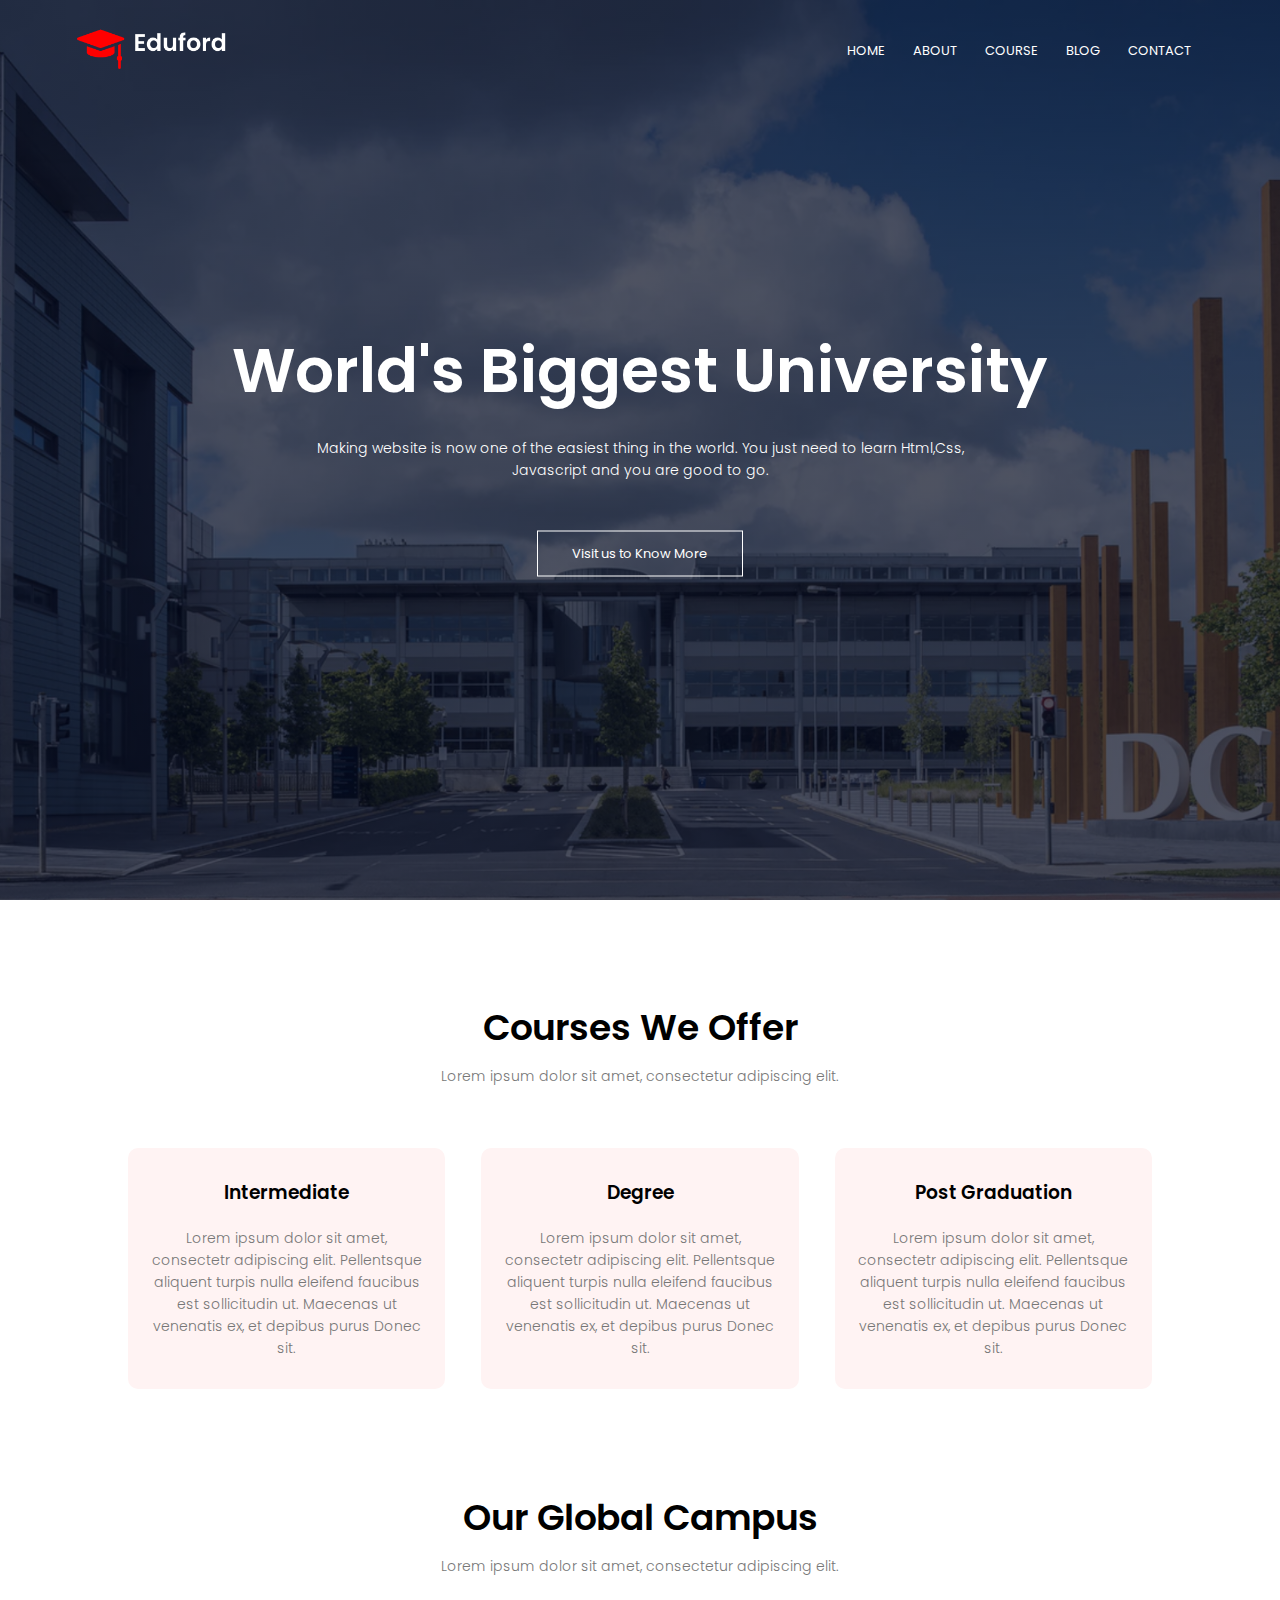
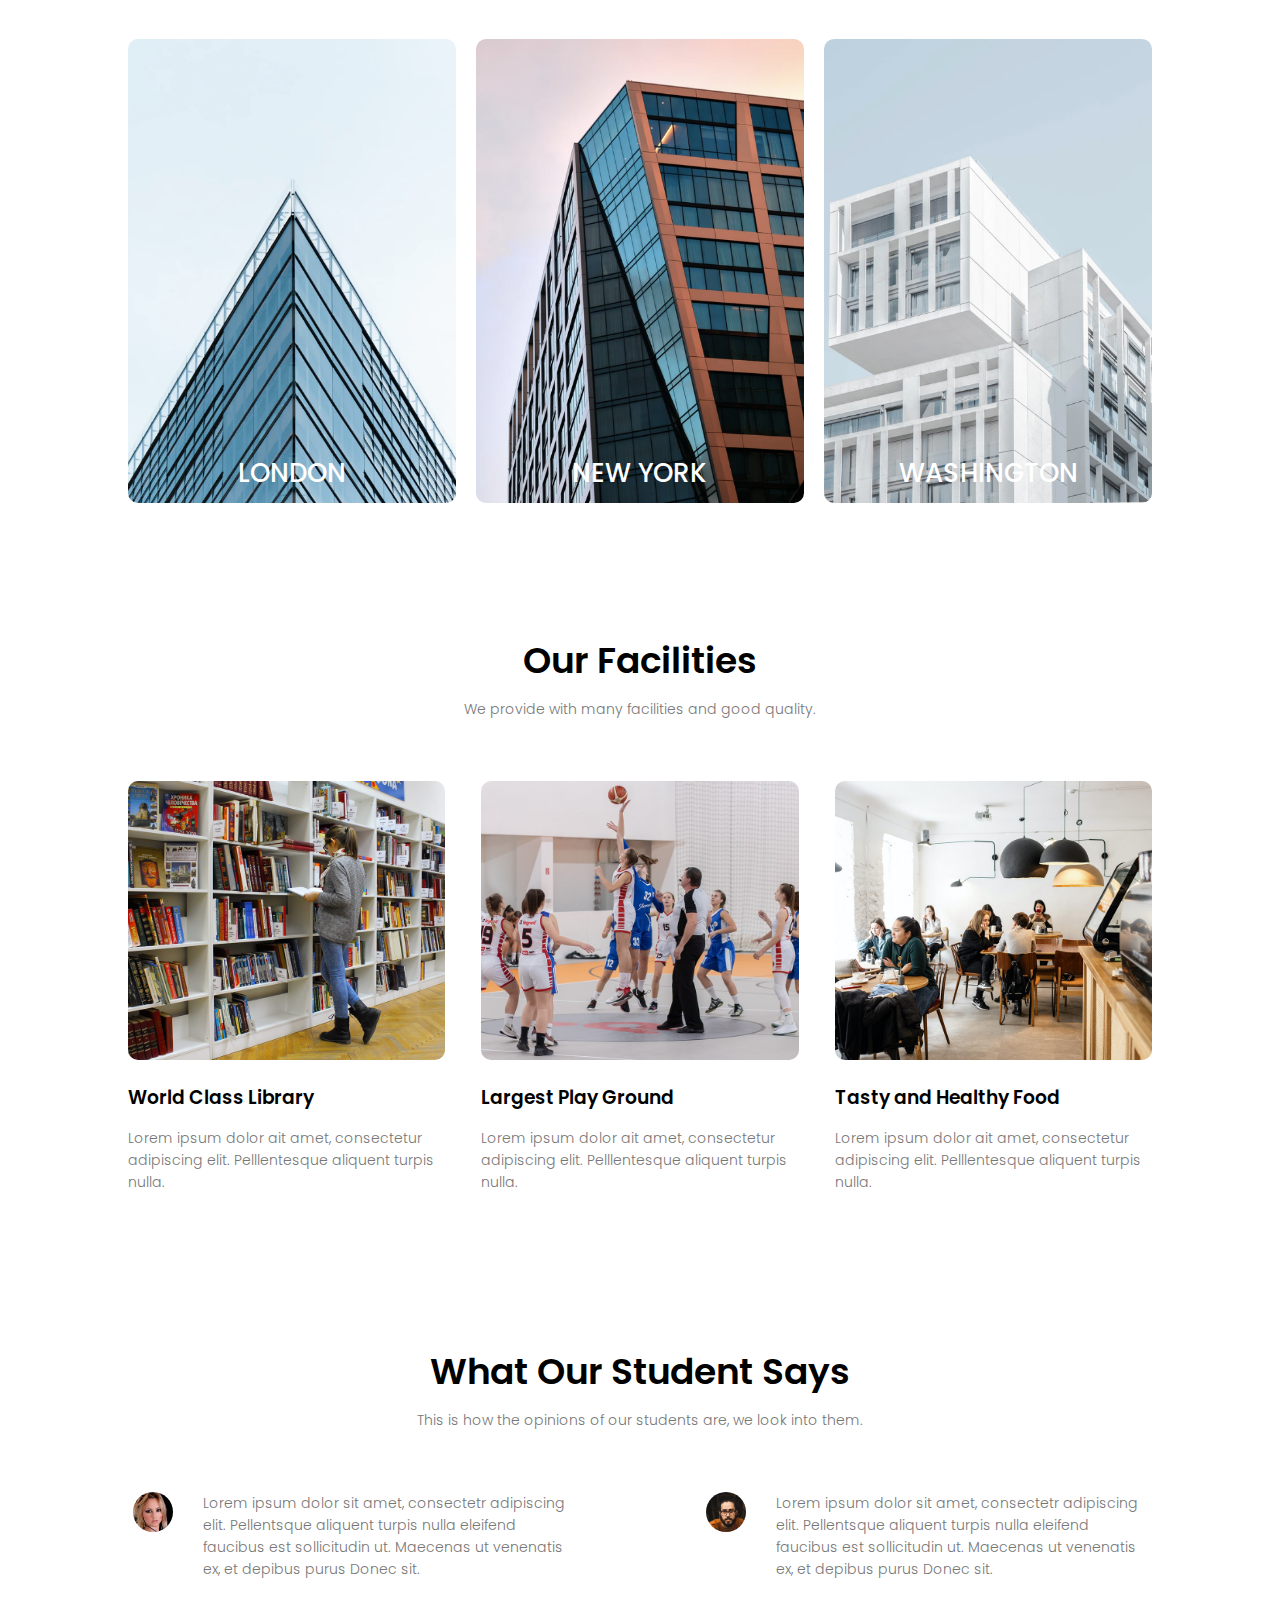
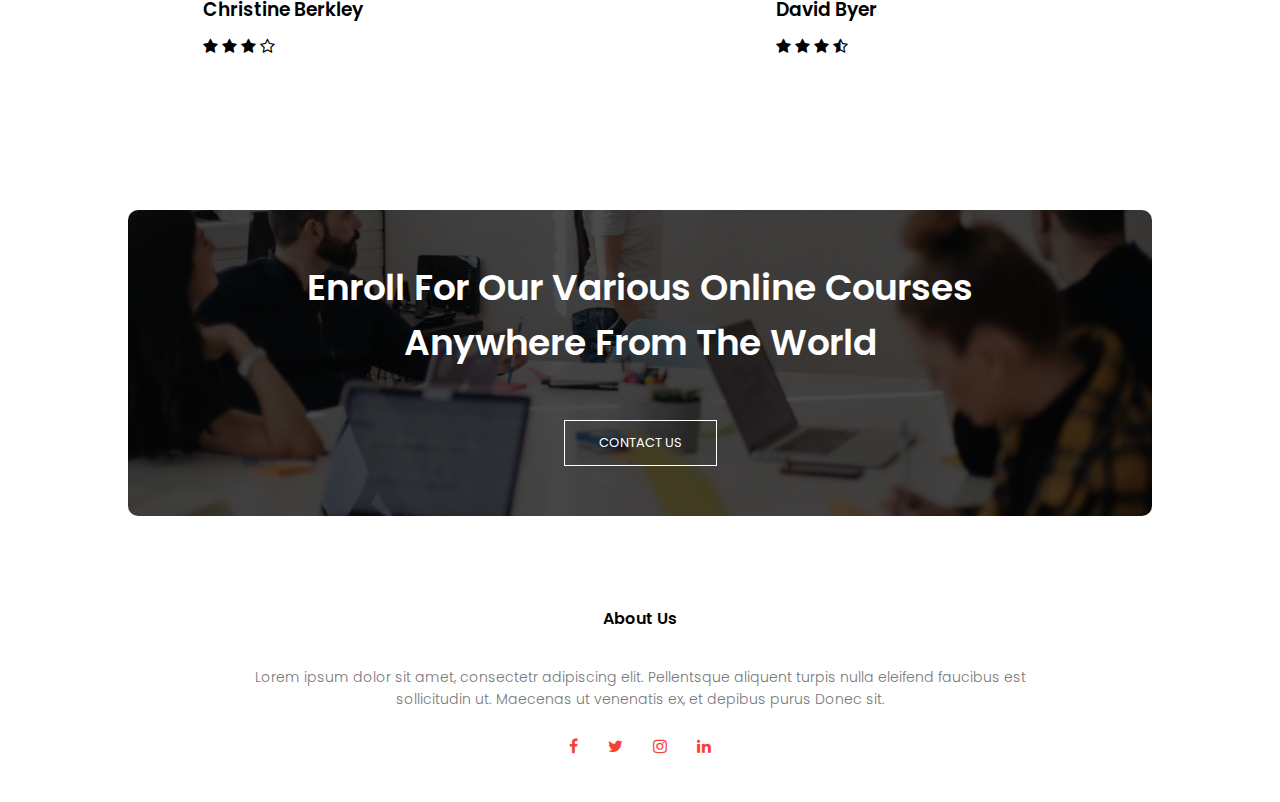
<file: index.html>
<!DOCTYPE html>
<html>
    <head>
        <meta name="viewport" content="with=device-width, initial-scale=1.0">
        <title>University Website Design</title>
        <link rel="stylesheet" href="style.css">
        <link rel="preconnect" href="https://fonts.gstatic.com" crossorigin>
        <link href="https://fonts.googleapis.com/css2?family=Poppins:wght@100;200;300;400;600;700&display=swap" rel="stylesheet">
        <link rel="stylesheet" href="https://stackpath.bootstrapcdn.com/font-awesome/4.7.0/css/font-awesome.min.css">
    </head>
    <body>
        <section class="header">
            <nav>
            <a href="index.html"><img src="images/logo.png"></a>
            <div class="nav-links" id="navLinks">
            <ul>
                <li><a href="index.html">HOME</a></li>
                <li><a href="about.html.html">ABOUT</a></li>
                <li><a href="course.html.html">COURSE</a></li>
                <li><a href="blog.html.html">BLOG</a></li>
                <li><a href="contact.html.html">CONTACT</a></li>
                </ul>
            </div>
        </nav>
<div class="text-box">
    <h1>World's Biggest University</h1>
    <p>Making website is now one of the easiest thing in the world. You just need to learn Html,Css,<br>Javascript and you are good to go.</p>
            <a href="" class="hero-btn">Visit us to Know More</a></div>  
        </section>
        <section class="course">
            <h1>Courses We Offer</h1>
            <p>Lorem ipsum dolor sit amet, consectetur adipiscing elit.</p>
            <div class="row">
            <div class="course-col">
                <h3>Intermediate</h3>
                <p>Lorem ipsum dolor sit amet, consectetr adipiscing elit. Pellentsque aliquent turpis nulla eleifend faucibus est sollicitudin ut. Maecenas ut venenatis ex, et depibus purus Donec sit.</p>
                </div>
                <div class="course-col">
                <h3>Degree</h3>
                <p>Lorem ipsum dolor sit amet, consectetr adipiscing elit. Pellentsque aliquent turpis nulla eleifend faucibus est sollicitudin ut. Maecenas ut venenatis ex, et depibus purus Donec sit.</p>
                </div>
                <div class="course-col">
                <h3>Post Graduation</h3>
                <p>Lorem ipsum dolor sit amet, consectetr adipiscing elit. Pellentsque aliquent turpis nulla eleifend faucibus est sollicitudin ut. Maecenas ut venenatis ex, et depibus purus Donec sit.</p>
                </div>
            </div>
        </section>
<!-----------campus-------->
<section class="campus">
        <h1>Our Global Campus</h1>
        <p>Lorem ipsum dolor sit amet, consectetur adipiscing elit.</p>
    <div class="row">
    <div class="campus-col">
        <img src="images/london.png">
        <div class="layer">
        <h3>LONDON</h3>
        </div>
    </div>
        <div class="campus-col">
        <img src="images/newyork.png">
        <div class="layer">
        <h3>NEW YORK</h3>
        </div>
    </div>
        <div class="campus-col">
        <img src="images/washington.png">
        <div class="layer">
        <h3>WASHINGTON</h3>
        </div>
    </div>
    </div>
</section>
<!---------facilities------->
<section class="facilities">
<h1>Our Facilities</h1>
<p>We provide with many facilities and good quality.</p>
    <div class="row">
    <div class="facilities-col">
<img src="images/library.png">
        <h3>World Class Library</h3>
        <p>Lorem ipsum dolor ait amet, consectetur adipiscing elit.
      Pelllentesque aliquent turpis nulla.</p>
        </div>
        <div class="facilities-col">
<img src="images/basketball.png">
        <h3>Largest Play Ground</h3>
        <p>Lorem ipsum dolor ait amet, consectetur adipiscing elit.
      Pelllentesque aliquent turpis nulla.</p>
        </div>
        <div class="facilities-col">
<img src="images/cafeteria.png">
        <h3>Tasty and Healthy Food</h3>
        <p>Lorem ipsum dolor ait amet, consectetur adipiscing elit.
      Pelllentesque aliquent turpis nulla.</p>
        </div>
    </div>
</section>
<!--testimonials-->
<section class="testimonials">
        <h1>What Our Student Says</h1>
        <p>This is how the opinions of our students are, we look into them.</p>
    <div class="row">
    <div class="testimonials-col">
        <img src="images/user1.jpg">
        <div>
        <p>Lorem ipsum dolor sit amet, consectetr adipiscing elit. Pellentsque aliquent turpis nulla eleifend faucibus est sollicitudin ut. Maecenas ut venenatis ex, et depibus purus Donec sit.</p>
        <h3>Christine Berkley</h3>
            <i class="fa fa-star"></i>
            <i class="fa fa-star"></i>
            <i class="fa fa-star"></i>
            <i class="fa fa-star-o"></i>
        </div>
        </div>
        <div class="testimonials-col">
        <img src="images/user2.jpg">
        <div>
        <p>Lorem ipsum dolor sit amet, consectetr adipiscing elit. Pellentsque aliquent turpis nulla eleifend faucibus est sollicitudin ut. Maecenas ut venenatis ex, et depibus purus Donec sit.</p>
        <h3>David Byer</h3>
            <i class="fa fa-star"></i>
            <i class="fa fa-star"></i>
            <i class="fa fa-star"></i>
            <i class="fa fa-star-half-o"></i>
        </div>
        </div>
        
    </div>
</section>
<!--call to action-->
    <section class="cta">
        <br>
        <br>
        <h1>Enroll For Our Various Online Courses<br>Anywhere From The World</h1>
        <br>
        <br>
        <a href=""class="hero-btn">CONTACT US</a>
        <br>
        <br>
        <br>
        
        </section>
<section class="footer">
        <h4>About Us</h4>
        <p>Lorem ipsum dolor sit amet, consectetr adipiscing elit. Pellentsque aliquent turpis nulla eleifend faucibus est<br> sollicitudin ut. Maecenas ut venenatis ex, et depibus purus Donec sit.</p>
    <div class="icons">
    <i class="fa fa-facebook"></i>
    <i class="fa fa-twitter"></i>
    <i class="fa fa-instagram"></i>
    <i class="fa fa-linkedin"></i>
    </div>
</section>
        

<!------------Javscript for toggle menu---->
        <script>
        var navLinks=document.getElementById("navLinks");
        function showMenu(){
            navLinks.style.right="0";
        }
            function showMenu(){
            navLinks.style.right="-200px";
        }
        </script>

    </body>
</html>
</file>
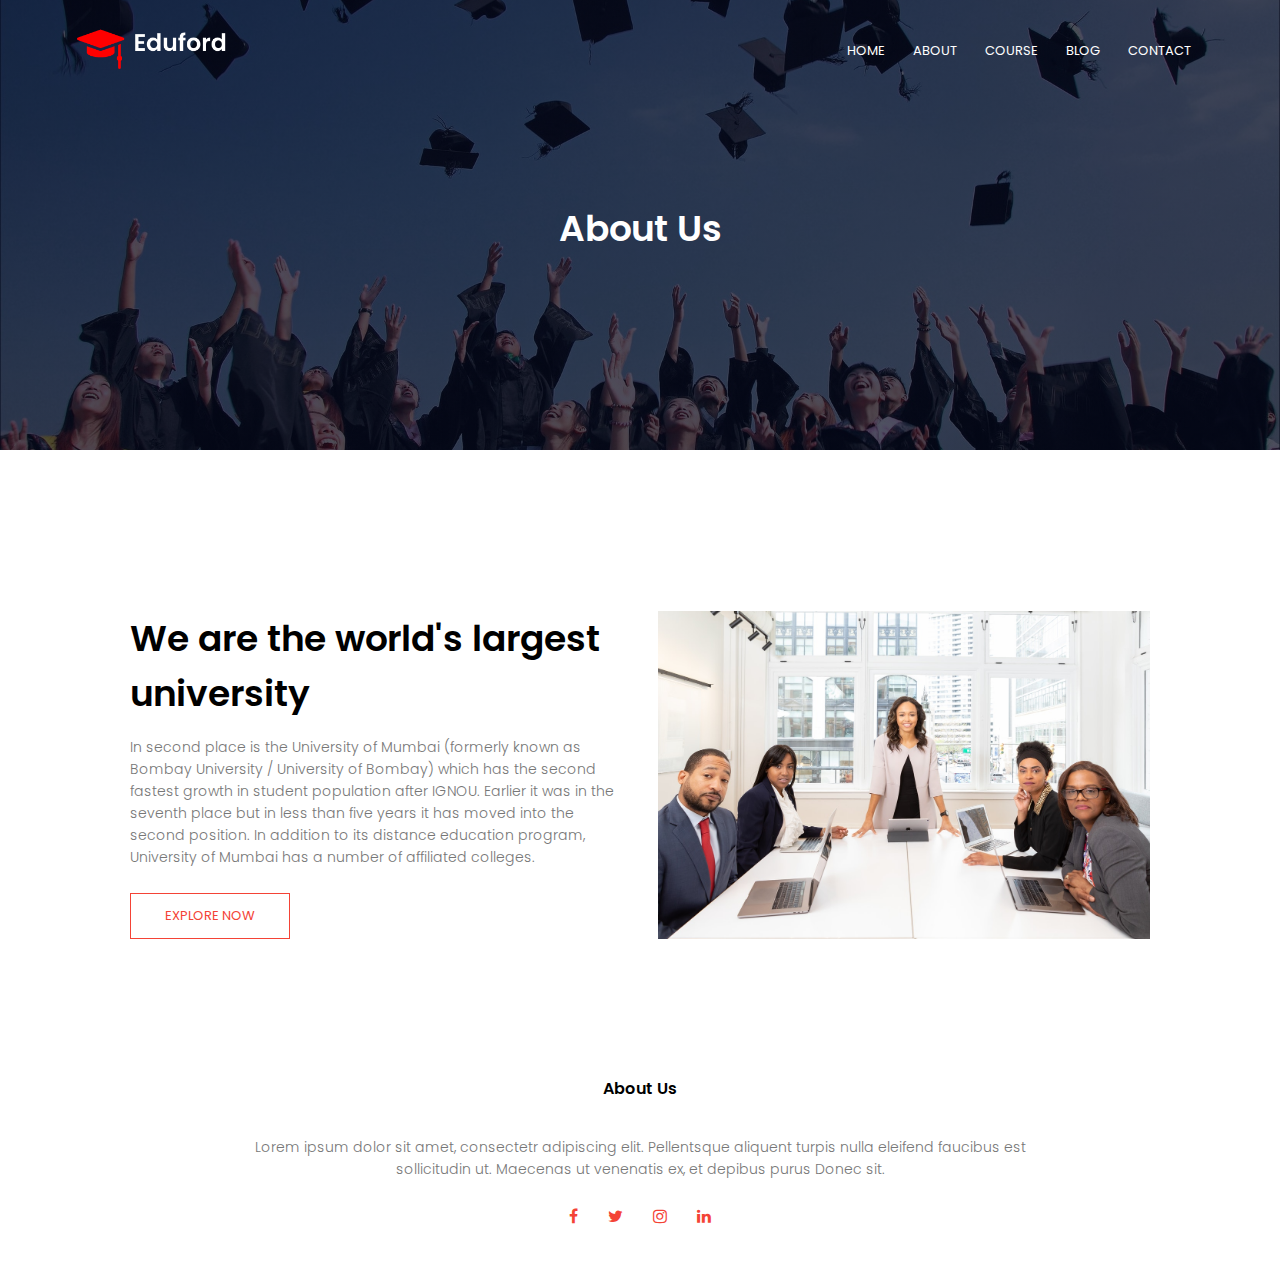
<file: about.html.html>
<!DOCTYPE html>
<html>
    <head>
        <meta name="viewport" content="with=device-width, initial-scale=1.0">
        <title>University Website Design</title>
        <link rel="stylesheet" href="style.css">
        <link rel="preconnect" href="https://fonts.gstatic.com" crossorigin>
        <link href="https://fonts.googleapis.com/css2?family=Poppins:wght@100;200;300;400;600;700&display=swap" rel="stylesheet">
        <link rel="stylesheet" href="https://stackpath.bootstrapcdn.com/font-awesome/4.7.0/css/font-awesome.min.css">
    </head>
    <body>
        <section class="sub-header">
            <nav>
            <a href="index.html"><img src="images/logo.png"></a>
            <div class="nav-links" id="navLinks">
            <ul>
                <li><a href="index.html">HOME</a></li>
                <li><a href="about.html.html">ABOUT</a></li>
                <li><a href="course.html.html">COURSE</a></li>
                <li><a href="blog.html.html">BLOG</a></li>
                <li><a href="contact.html.html">CONTACT</a></li>
                </ul>
            </div>
        </nav>
<h1>About Us</h1>
        </section>
        <section class="about-us">
        <div class="row">
            <div class="about-col">
            <h1>We are the world's largest university</h1>
            <p>In second place is the University of Mumbai (formerly known as Bombay University / University of Bombay) which has the second fastest growth in student population after IGNOU. Earlier it was in the seventh place but in less than five years it has moved into the second position. In addition to its distance education program, University of Mumbai has a number of affiliated colleges.</p>
            <a href="" class="hero-btn red-btn">EXPLORE NOW</a>
            </div>
            <div class="about-col">
            <img src="images/about.jpg"></div></div></section>
<!-----------campus-------->

<!---------facilities------->

<!--testimonials-->

<section class="footer">
        <h4>About Us</h4>
        <p>Lorem ipsum dolor sit amet, consectetr adipiscing elit. Pellentsque aliquent turpis nulla eleifend faucibus est<br> sollicitudin ut. Maecenas ut venenatis ex, et depibus purus Donec sit.</p>
    <div class="icons">
    <i class="fa fa-facebook"></i>
    <i class="fa fa-twitter"></i>
    <i class="fa fa-instagram"></i>
    <i class="fa fa-linkedin"></i>
    </div>
</section>
        

<!------------Javscript for toggle menu---->
        <script>
        var navLinks=document.getElementById("navLinks");
        function showMenu(){
            navLinks.style.right="0";
        }
            function showMenu(){
            navLinks.style.right="-200px";
        }
        </script>

    </body>
</html>
</file>
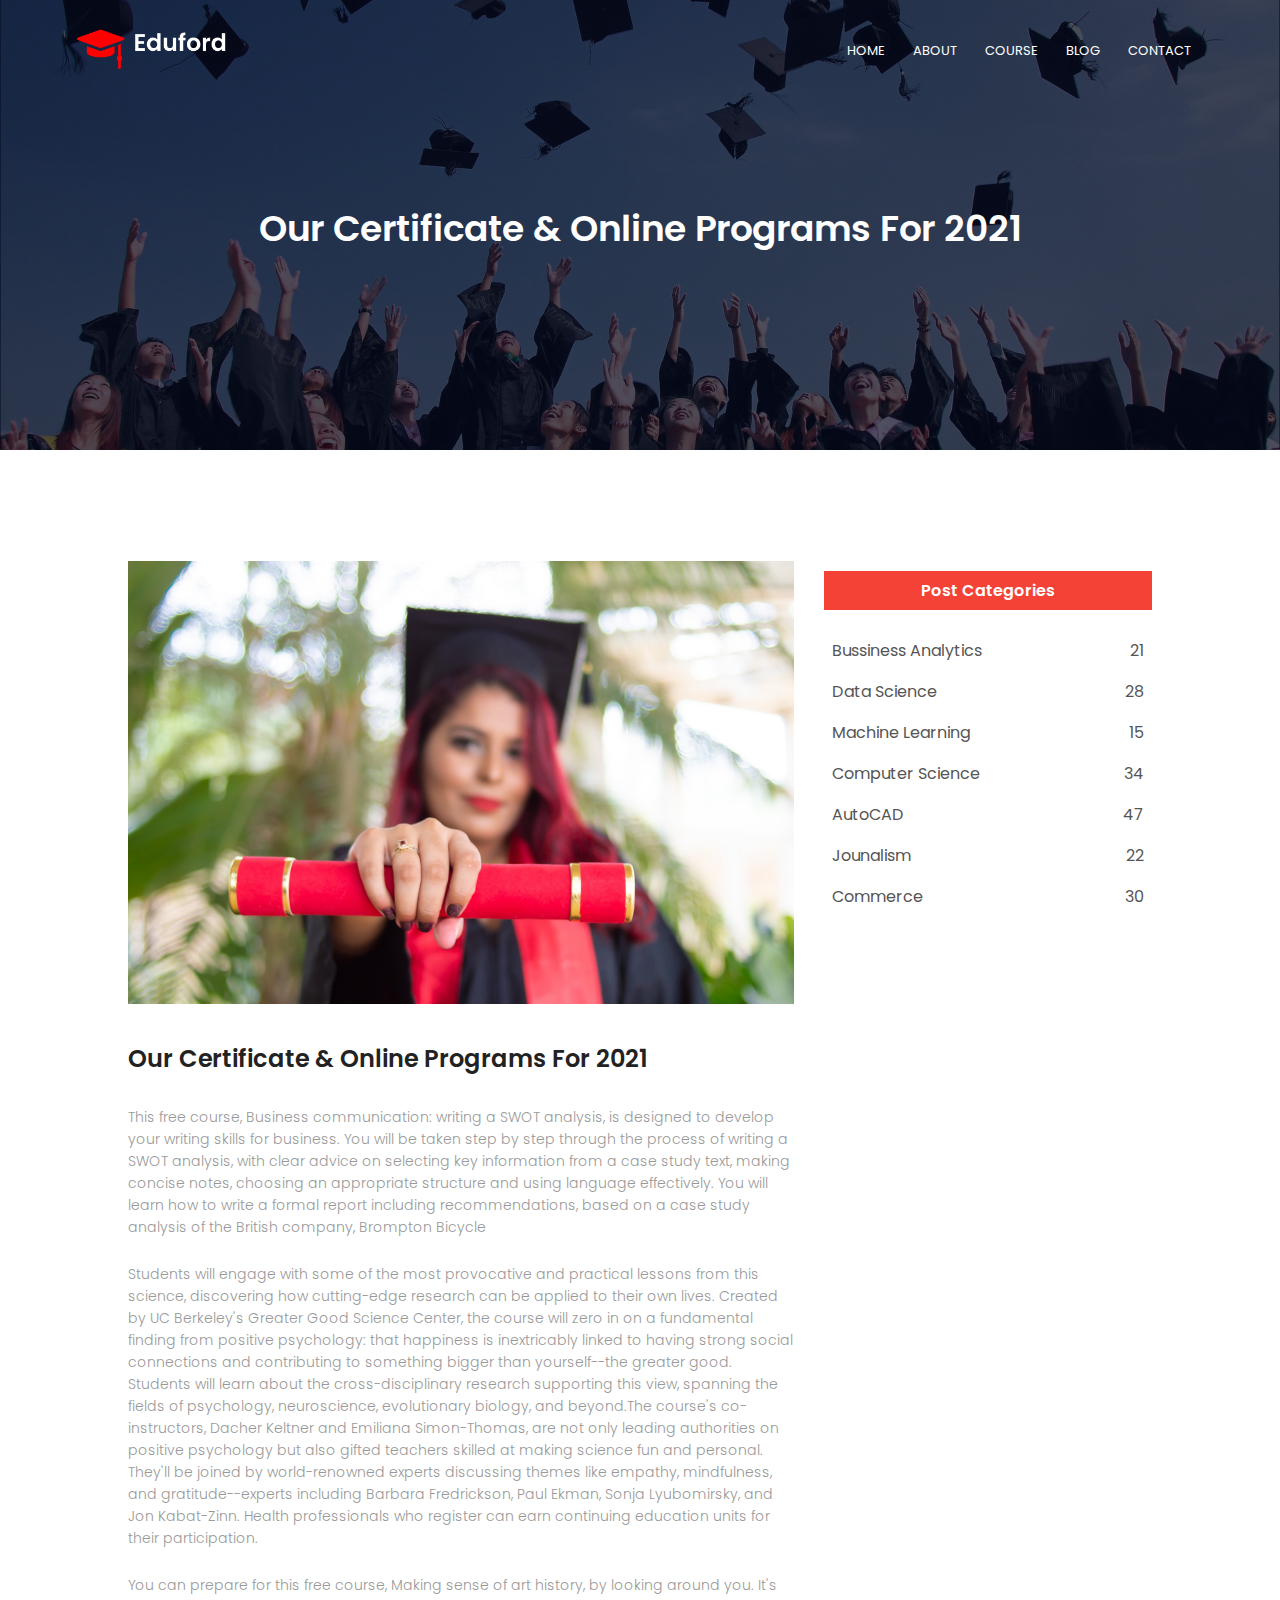
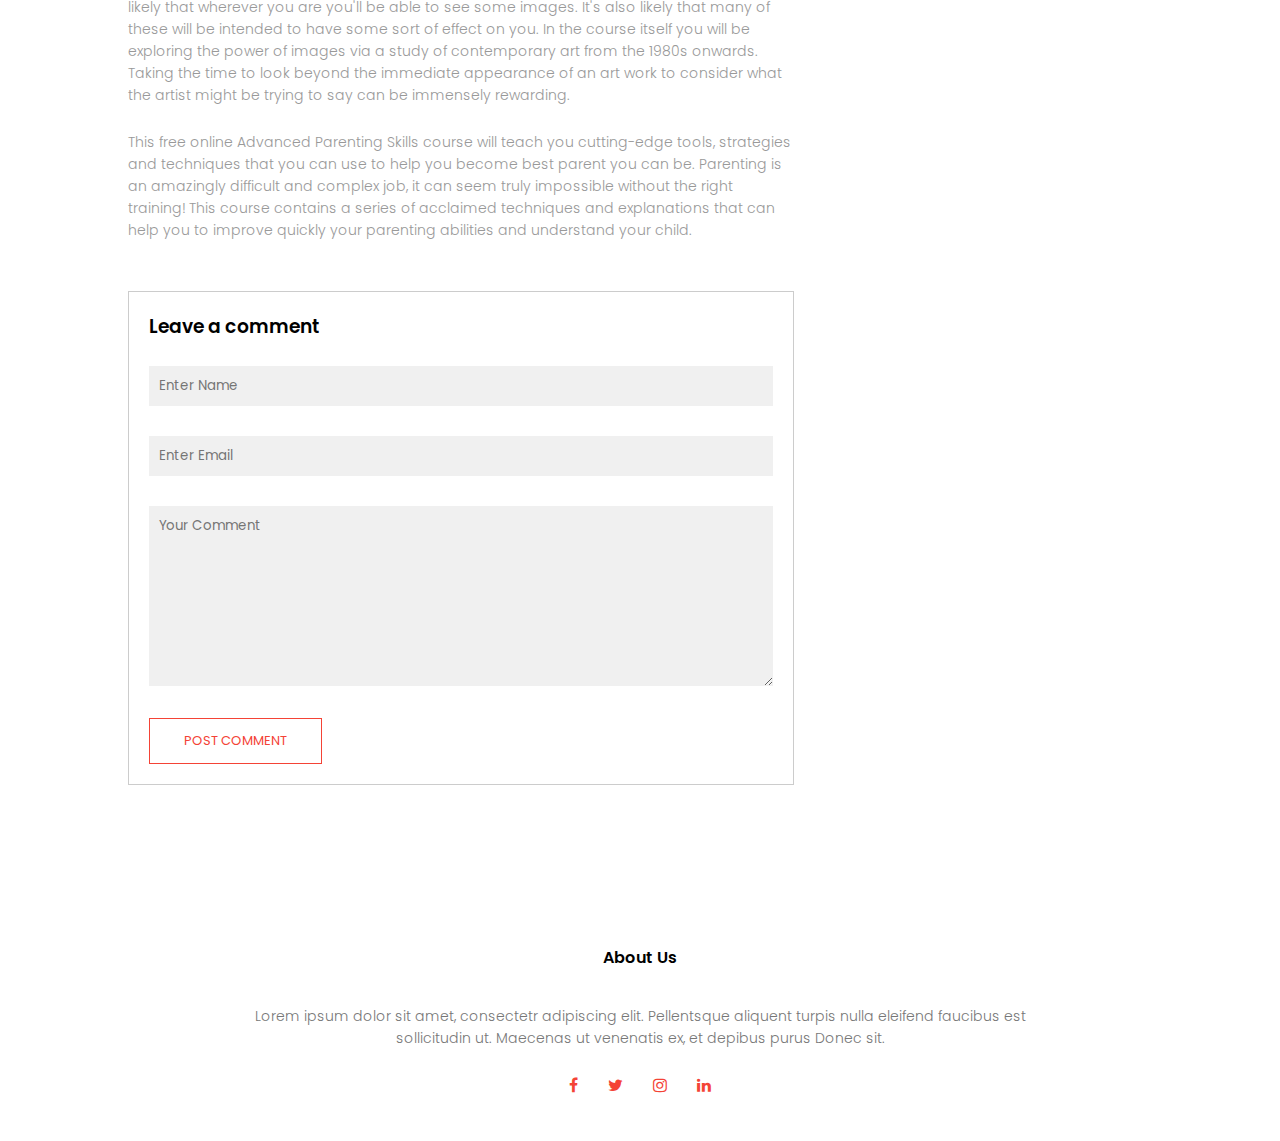
<file: blog.html.html>
<!DOCTYPE html>
<html>
    <head>
        <meta name="viewport" content="with=device-width, initial-scale=1.0">
        <title>University Website Design</title>
        <link rel="stylesheet" href="style.css">
        <link rel="preconnect" href="https://fonts.gstatic.com" crossorigin>
        <link href="https://fonts.googleapis.com/css2?family=Poppins:wght@100;200;300;400;600;700&display=swap" rel="stylesheet">
        <link rel="stylesheet" href="https://stackpath.bootstrapcdn.com/font-awesome/4.7.0/css/font-awesome.min.css">
    </head>
    <body>
        <section class="sub-header">
            <nav>
            <a href="index.html"><img src="images/logo.png"></a>
            <div class="nav-links" id="navLinks">
            <ul>
                <li><a href="index.html">HOME</a></li>
                <li><a href="about.html.html">ABOUT</a></li>
                <li><a href="course.html.html">COURSE</a></li>
                <li><a href="blog.html.html">BLOG</a></li>
                <li><a href="contact.html.html">CONTACT</a></li>
                </ul>
            </div>
        </nav>
            <h1>Our Certificate & Online Programs For 2021</h1>   
</section>
        
<section class="blog-content">
        <div class="row">
    <div class="blog-left">
            <img src="images/certificate.jpg">
        <h2>Our Certificate & Online Programs For 2021</h2>
        <p>This free course, Business communication: writing a SWOT analysis, is designed to develop your writing skills for business. You will be taken step by step through the process of writing a SWOT analysis, with clear advice on selecting key information from a case study text, making concise notes, choosing an appropriate structure and using language effectively. You will learn how to write a formal report including recommendations, based on a case study analysis of the British company, Brompton Bicycle</p>
        <br>
        <p>Students will engage with some of the most provocative and practical lessons from this science, discovering how cutting-edge research can be applied to their own lives. Created by UC Berkeley's Greater Good Science Center, the course will zero in on a fundamental finding from positive psychology: that happiness is inextricably linked to having strong social connections and contributing to something bigger than yourself--the greater good. Students will learn about the cross-disciplinary research supporting this view, spanning the fields of psychology, neuroscience, evolutionary biology, and beyond.The course's co-instructors, Dacher Keltner and Emiliana Simon-Thomas, are not only leading authorities on positive psychology but also gifted teachers skilled at making science fun and personal. They'll be joined by world-renowned experts discussing themes like empathy, mindfulness, and gratitude--experts including Barbara Fredrickson, Paul Ekman, Sonja Lyubomirsky, and Jon Kabat-Zinn. Health professionals who register can earn continuing education units for their participation.</p>
        <br>
        <p>You can prepare for this free course, Making sense of art history, by looking around you. It's likely that wherever you are you'll be able to see some images. It's also likely that many of these will be intended to have some sort of effect on you. In the course itself you will be exploring the power of images via a study of contemporary art from the 1980s onwards. Taking the time to look beyond the immediate appearance of an art work to consider what the artist might be trying to say can be immensely rewarding.</p>
        <br>
        <p>This free online Advanced Parenting Skills course will teach you cutting-edge tools, strategies and techniques that you can use to help you become best parent you can be. Parenting is an amazingly difficult and complex job, it can seem truly impossible without the right training! This course contains a series of acclaimed techniques and explanations that can help you to improve quickly your parenting abilities and understand your child.</p>
        <div class="comment-box">
        <h3>Leave a comment</h3>
        <form class="comment-form">
            <input type="text" placeholder="Enter Name">
            <input type="email" placeholder="Enter Email">
            <textarea rows="8" placeholder="Your Comment" required></textarea>
            <button type="submit" class="hero-btn red-btn">POST COMMENT</button>
            </form></div>
            </div>
            <div class="blog-right">
            <h3>Post Categories</h3>
            <div>
                <span>Bussiness Analytics</span>
                <span>21</span>
            </div>
                <div>
                <span>Data Science</span>
                <span>28</span>
            </div>
                <div>
                <span>Machine Learning</span>
                <span>15</span>
            </div>
                <div>
                <span>Computer Science</span>
                <span>34</span>
            </div>
                <div>
                <span>AutoCAD</span>
                <span>47</span>
            </div>
                <div>
                <span>Jounalism</span>
                <span>22</span>
            </div>
                <div>
                <span>Commerce</span>
                <span>30</span>
            </div>
            </div>
    </div></section>
        
        
        
        
        
        
        
        
        
        
        
<section class="footer">
        <h4>About Us</h4>
        <p>Lorem ipsum dolor sit amet, consectetr adipiscing elit. Pellentsque aliquent turpis nulla eleifend faucibus est<br> sollicitudin ut. Maecenas ut venenatis ex, et depibus purus Donec sit.</p>
    <div class="icons">
    <i class="fa fa-facebook"></i>
    <i class="fa fa-twitter"></i>
    <i class="fa fa-instagram"></i>
    <i class="fa fa-linkedin"></i>
    </div>
</section>
        

<!------------Javscript for toggle menu---->
        <script>
        var navLinks=document.getElementById("navLinks");
        function showMenu(){
            navLinks.style.right="0";
        }
            function showMenu(){
            navLinks.style.right="-200px";
        }
        </script>

    </body>
</html>
</file>
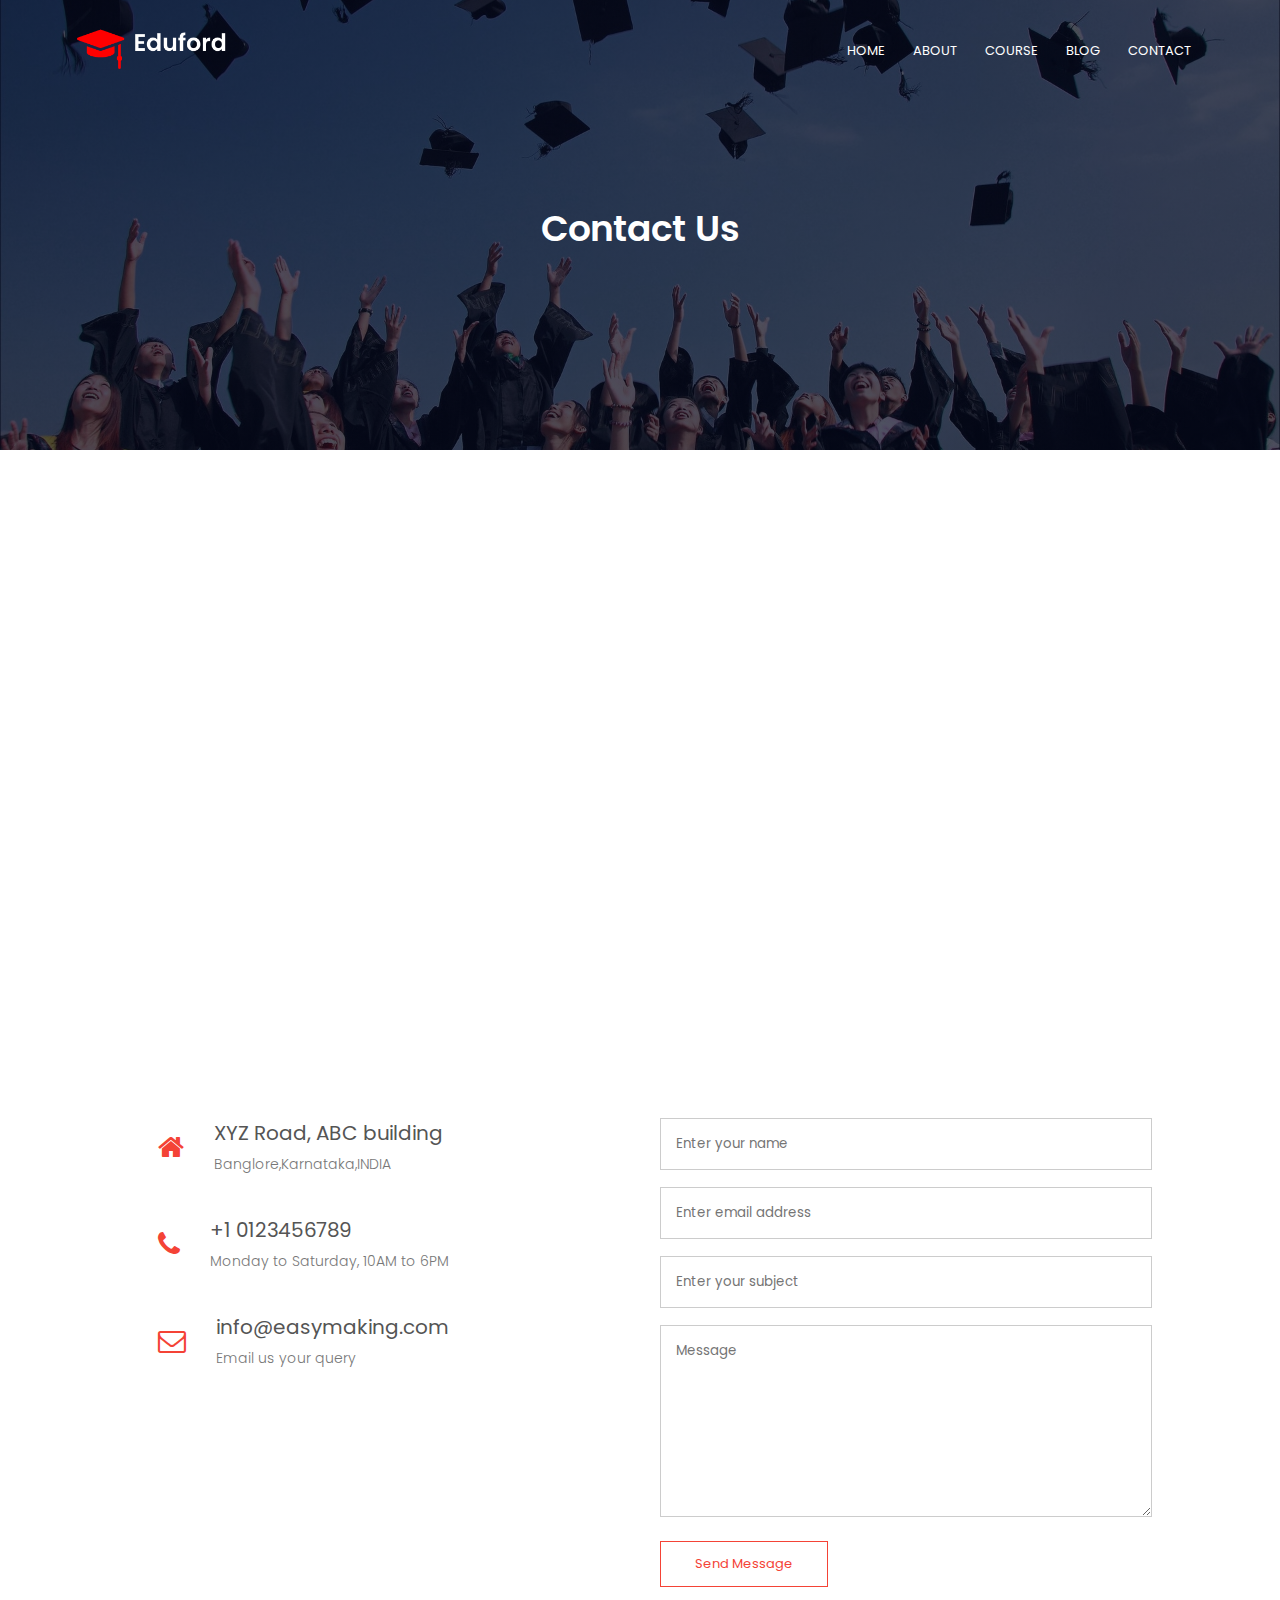
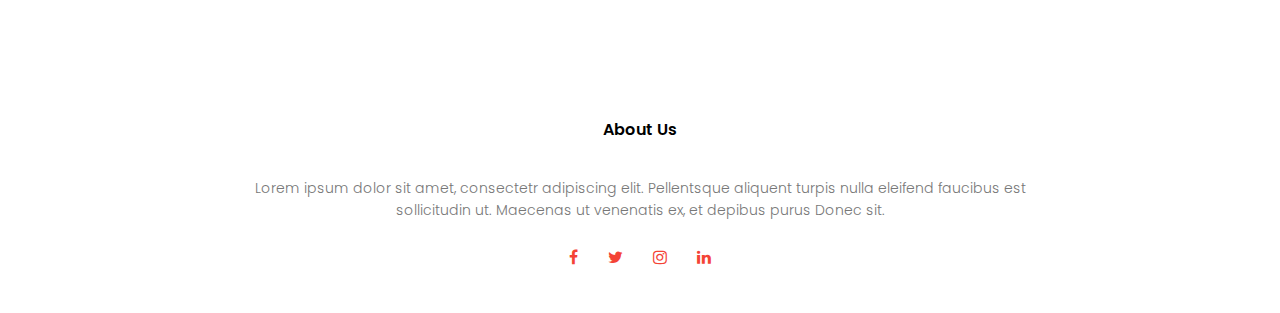
<file: contact.html.html>
<!DOCTYPE html>
<html>
    <head>
        <meta name="viewport" content="with=device-width, initial-scale=1.0">
        <title>University Website Design</title>
        <link rel="stylesheet" href="style.css">
        <link rel="preconnect" href="https://fonts.gstatic.com" crossorigin>
        <link href="https://fonts.googleapis.com/css2?family=Poppins:wght@100;200;300;400;600;700&display=swap" rel="stylesheet">
        <link rel="stylesheet" href="https://stackpath.bootstrapcdn.com/font-awesome/4.7.0/css/font-awesome.min.css">
    </head>
    <body>
        <section class="sub-header">
            <nav>
            <a href="index.html"><img src="images/logo.png"></a>
            <div class="nav-links" id="navLinks">
            <ul>
                <li><a href="index.html">HOME</a></li>
                <li><a href="about.html.html">ABOUT</a></li>
                <li><a href="course.html.html">COURSE</a></li>
                <li><a href="blog.html.html">BLOG</a></li>
                <li><a href="contact.html.html">CONTACT</a></li>
                </ul>
            </div>
        </nav>
<h1>Contact Us</h1>
        </section>

<section class="location">
        <iframe src="https://www.google.com/maps/embed?pb=!1m18!1m12!1m3!1d15319.1224719675!2d80.41989272762471!3d16.283010519985243!2m3!1f0!2f0!3f0!3m2!1i1024!2i768!4f13.1!3m3!1m2!1s0x3a4a751769a7dd99%3A0x839670a6ecf06a7!2sAndhra%20Pradesh%20522003!5e0!3m2!1sen!2sin!4v1643552366569!5m2!1sen!2sin" width="600" height="450" style="border:0;" allowfullscreen="" loading="lazy"></iframe>
</section>
<section class="contact-us">
        <div class="row">
    <div class="contact-col">
            <div>
        <i class="fa fa-home"></i>
                <span>
                <h5>XYZ Road, ABC building</h5>
                <p>Banglore,Karnataka,INDIA</p>
                </span>
        </div>
        <div>
        <i class="fa fa-phone"></i>
                <span>
                <h5>+1 0123456789</h5>
                <p>Monday to Saturday, 10AM to 6PM</p>
                </span>
        </div>
        <div>
        <i class="fa fa-envelope-o"></i>
                <span>
                <h5>info@easymaking.com</h5>
                <p>Email us your query</p>
                </span>
        </div>
            </div>
    <div class="contact-col">
        <form action="form-handler.php" method="post">
        <input type="text" name="name" placeholder="Enter your name" required>
        <input type="email" name="email" placeholder="Enter email address" required>
        <input type="text" name="subject" placeholder="Enter your subject" required>
        <textarea rows="8" name="message" placeholder="Message" required></textarea>
        <button type="submit" class="hero-btn red-btn">Send Message</button>
            

        </form>
            </div>
    </div></section>
        

            
<br>
<br>
            
<section class="footer">
        <h4>About Us</h4>
        <p>Lorem ipsum dolor sit amet, consectetr adipiscing elit. Pellentsque aliquent turpis nulla eleifend faucibus est<br> sollicitudin ut. Maecenas ut venenatis ex, et depibus purus Donec sit.</p>
    <div class="icons">
    <i class="fa fa-facebook"></i>
    <i class="fa fa-twitter"></i>
    <i class="fa fa-instagram"></i>
    <i class="fa fa-linkedin"></i>
    </div>
</section>
        

<!------------Javscript for toggle menu---->
        <script>
        var navLinks=document.getElementById("navLinks");
        function showMenu(){
            navLinks.style.right="0";
        }
            function showMenu(){
            navLinks.style.right="-200px";
        }
        </script>

    </body>
</html>
</file>
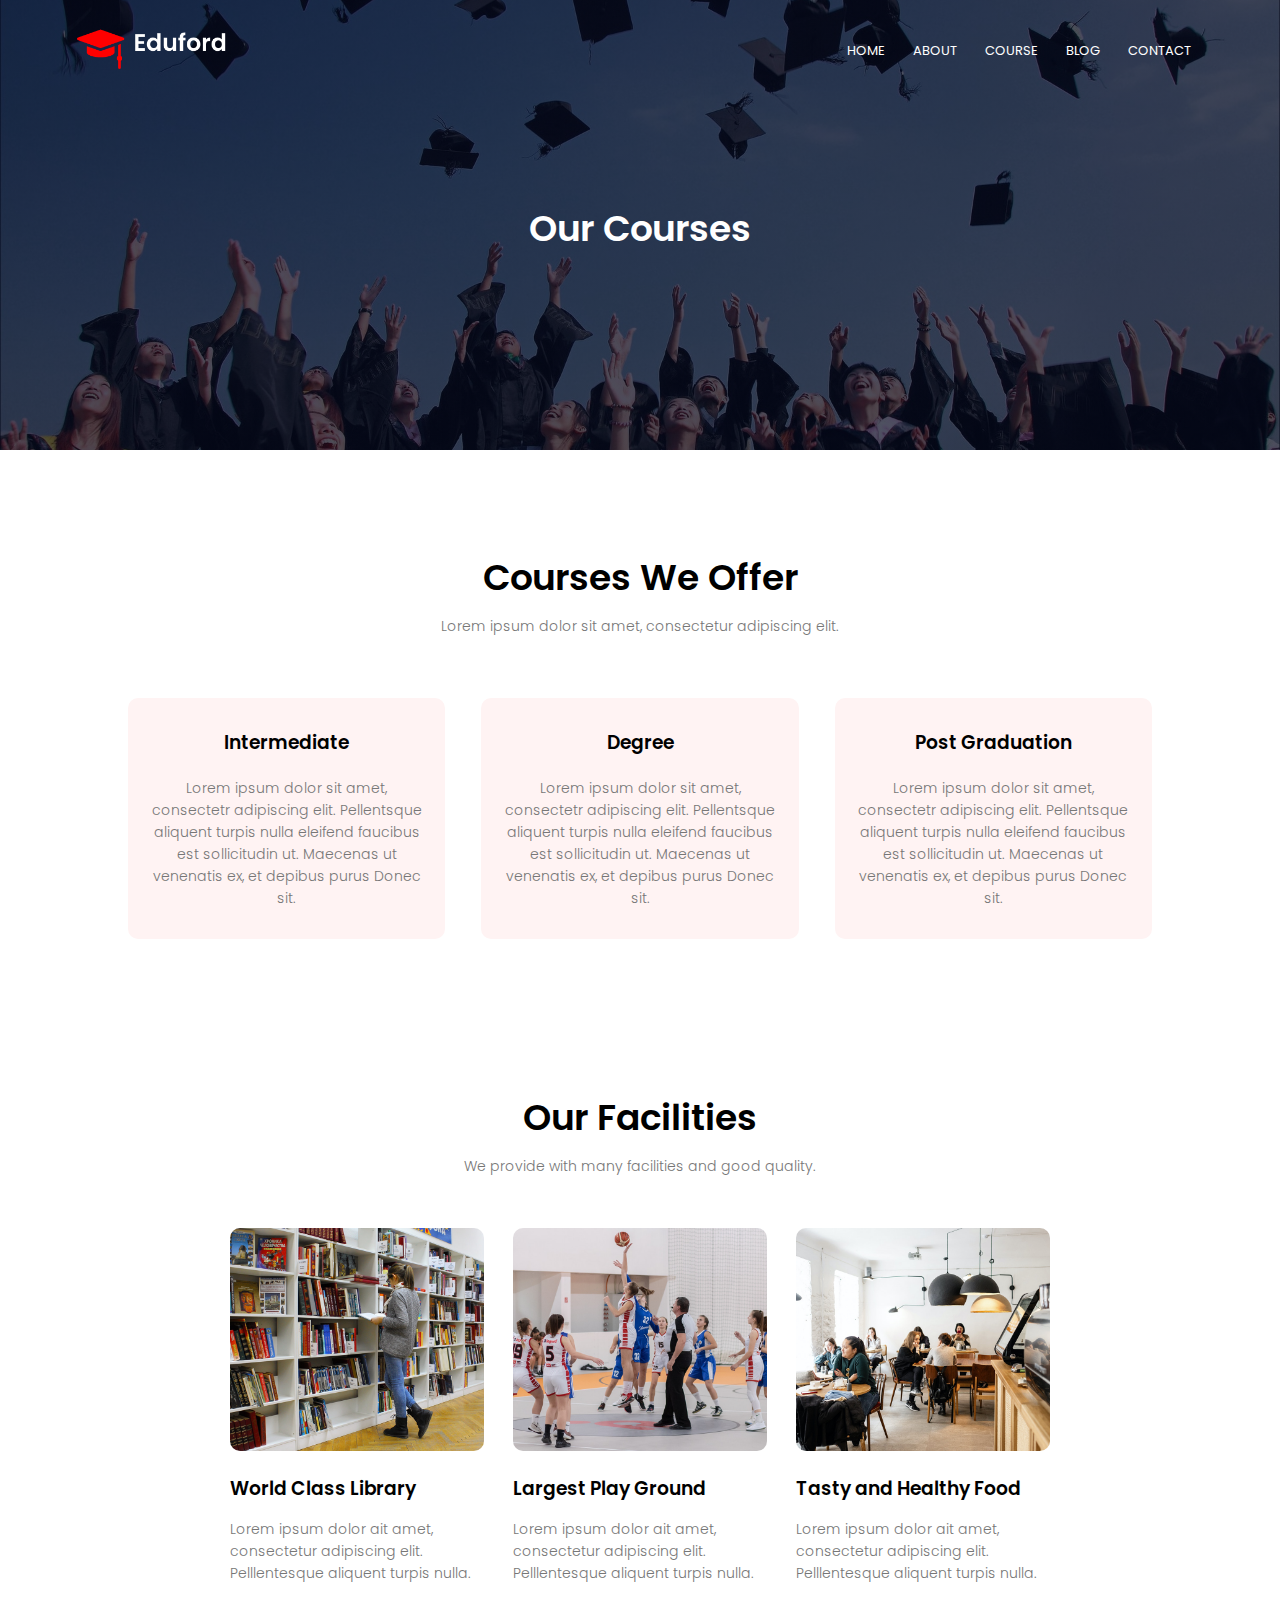
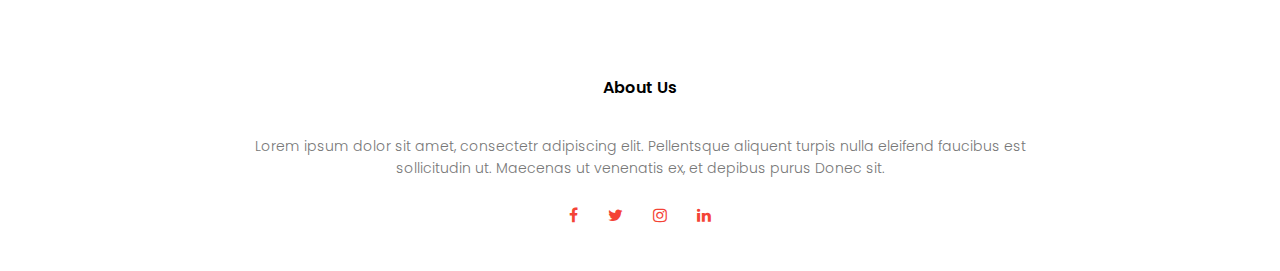
<file: course.html.html>
<!DOCTYPE html>
<html>
    <head>
        <meta name="viewport" content="with=device-width, initial-scale=1.0">
        <title>University Website Design</title>
        <link rel="stylesheet" href="style.css">
        <link rel="preconnect" href="https://fonts.gstatic.com" crossorigin>
        <link href="https://fonts.googleapis.com/css2?family=Poppins:wght@100;200;300;400;600;700&display=swap" rel="stylesheet">
        <link rel="stylesheet" href="https://stackpath.bootstrapcdn.com/font-awesome/4.7.0/css/font-awesome.min.css">
    </head>
    <body>
        <section class="sub-header">
            <nav>
            <a href="index.html"><img src="images/logo.png"></a>
            <div class="nav-links" id="navLinks">
            <ul>
                <li><a href="index.html">HOME</a></li>
                <li><a href="about.html.html">ABOUT</a></li>
                <li><a href="course.html.html">COURSE</a></li>
                <li><a href="blog.html.html">BLOG</a></li>
                <li><a href="contact.html.html">CONTACT</a></li>
                </ul>
            </div>
        </nav>
            <h1>Our Courses</h1>
        </section>
       
        <section class="course">
            <h1>Courses We Offer</h1>
            <p>Lorem ipsum dolor sit amet, consectetur adipiscing elit.</p>
            <div class="row">
            <div class="course-col">
                <h3>Intermediate</h3>
                <p>Lorem ipsum dolor sit amet, consectetr adipiscing elit. Pellentsque aliquent turpis nulla eleifend faucibus est sollicitudin ut. Maecenas ut venenatis ex, et depibus purus Donec sit.</p>
                </div>
                <div class="course-col">
                <h3>Degree</h3>
                <p>Lorem ipsum dolor sit amet, consectetr adipiscing elit. Pellentsque aliquent turpis nulla eleifend faucibus est sollicitudin ut. Maecenas ut venenatis ex, et depibus purus Donec sit.</p>
                </div>
                <div class="course-col">
                <h3>Post Graduation</h3>
                <p>Lorem ipsum dolor sit amet, consectetr adipiscing elit. Pellentsque aliquent turpis nulla eleifend faucibus est sollicitudin ut. Maecenas ut venenatis ex, et depibus purus Donec sit.</p>
                </div>
            </div>
            <section class="facilities">
<h1>Our Facilities</h1>
<p>We provide with many facilities and good quality.</p>
    <div class="row">
    <div class="facilities-col">
<img src="images/library.png">
        <h3>World Class Library</h3>
        <p>Lorem ipsum dolor ait amet, consectetur adipiscing elit.
      Pelllentesque aliquent turpis nulla.</p>
        </div>
        <div class="facilities-col">
<img src="images/basketball.png">
        <h3>Largest Play Ground</h3>
        <p>Lorem ipsum dolor ait amet, consectetur adipiscing elit.
      Pelllentesque aliquent turpis nulla.</p>
        </div>
        <div class="facilities-col">
<img src="images/cafeteria.png">
        <h3>Tasty and Healthy Food</h3>
        <p>Lorem ipsum dolor ait amet, consectetur adipiscing elit.
      Pelllentesque aliquent turpis nulla.</p>
        </div>
    </div>
</section>
<section class="footer">
        <h4>About Us</h4>
        <p>Lorem ipsum dolor sit amet, consectetr adipiscing elit. Pellentsque aliquent turpis nulla eleifend faucibus est<br> sollicitudin ut. Maecenas ut venenatis ex, et depibus purus Donec sit.</p>
    <div class="icons">
    <i class="fa fa-facebook"></i>
    <i class="fa fa-twitter"></i>
    <i class="fa fa-instagram"></i>
    <i class="fa fa-linkedin"></i>
    </div>
</section>
        

<!------------Javscript for toggle menu---->
        <script>
        var navLinks=document.getElementById("navLinks");
        function showMenu(){
            navLinks.style.right="0";
        }
            function showMenu(){
            navLinks.style.right="-200px";
        }
        </script>

    </body>
</html>
</file>
<file: style.css>
*{
    margin: 0;
    padding: 0;
    font-family: 'Poppins', sans-serif;
}

.header {
    min-height: 100vh;
    width: 100%;
    background-image: linear-gradient(rgba(4,9,30,0.7),rgba(4,9,30,0.7)),url(images/banner.png);
    background-position:center;
    background-size: cover;
    position: relative;
}
nav{
    display: flex;
    padding: 2% 6%;
    justify-content: space-between;
    align-items: center;
}
nav img{
    width: 150px;
}
.nav-links{
    flex: 1;
    text-align: right;
}
.nav-links ul li{
    list-style: none;
    display: inline-block;
    padding: 8px 12px;
    position: relative;
}
.nav-links ul li a{
    color: #fff;
    text-decoration: none;
    font-size: 13px;
}
.nav-links ul li::after{
    content: '';
    width: 0%;
    height: 2px;
    background: #f44336;
    display: block;
    margin:auto;
    transition: 0.5s;
}
.nav-links ul li:hover::after{
    width: 100%;
}
.text-box{
    width: 90%;
    color: #fff;
    position: absolute;
    top: 50%;
    left: 50%;
    transform: translate(-50%,-50%);
    text-align: center;
}
.text-box h1{
font-size: 62px;}
.text-box p{
    margin: 10px 0 40px;
    font-size: 14px;
    color: #fff;
}
.hero-btn{
    display: inline-block;
    text-decoration: none;
    color: #fff;
    border: 1px solid #fff;
    padding: 12px 34px;
    font-size: 13px;
    background: transparent;
    position: relative;
    cursor: pointer;
}
.hero-btn:hover{
    border: 1px solid #f44336;
    background: #f44336;
    transition: 1s;
}
nav.fa{
    display: none;
}
@media(max-width: 700px){
  .text-box h1{
font-size: 20px;}  
    .nav links ul li{
        display: block;
    }
    .nav-links{
        position: fixed;
        background: #f44336;
        height: 100vh;
        width: 200px;
        top: 0;
        right: -200px;
        text-align: left;
        z-index: 2;
        transition: 1s;
    }
    nav .fa{
        display: block;
        color: #fff;
        margin: 10px;
        font-size: 22px;
        cursor: pointer;
    }
    .nav links ul{
        padding: 30px;
    }
}
/*--------course----------*/
.course{
    width: 80%;
    margin: auto;
    text-align: center;
    padding-top: 100px;
}
h1{
    font-size: 36px;
    font-weight: 600;
}
p{
    color: #777;
    font-size: 14px;
    font-weight: 300;
    line-height: 22px;
    padding: 10px;
}
.row{
margin-top: 5%;
display: flex;
justify-content: space-between;
}
.course-col{
flex-basis: 31%;
background: #fff3f3;
border-radius: 10px;
margin-bottom: 5%;
padding: 20px 12px;
box-sizing: border-box;
transition: 0.5s;
}
h3{
    text-align: center;
    font-weight: 600;
    margin: 10px 0;
}
.course-col:hover{
    box-shadow: 0 0 20px 0px rgba(0,0,0,0.2);
}
@media(max-width: 700px){
    .row{
        flex-direction: coloumn;
    }
}
/*-----------------campus---*/
.campus{
    width: 80%;
    margin: auto;
    text-align: center;
    padding-top:  50px;
}
.campus-col{
flex-basis: 32%;
border-radius: 10px;
margin-bottom: 30px;
position: relative;
overflow: hidden;
}
.campus-col img{
    width: 100%;
    display: block;
}
.layer{
    background: transparent;
    height: 100%;
    width: 100%;
    position: absolute;
    top:0;
    left: 0;
    transition: 0.5s;
}
.layer:hover{
    background: rgba(226,0,0,0.7);
}
.layer h3{
     width: 100%;
     font-weight: 500;
    color: #fff;
    font-size: 26px;
    bottom: 0;
    left: 50%;
    transform: translate(-50%);
    position: absolute; 
    transition: 0.5s;
}
.layer:hover h3{
    bottom: 49%;
    opacity: 1;
}
.facilities{
    width: 80%;
    margin: auto;
    text-align: center;
    padding-top: 100px;
}
.facilities-col{
flex-basis: 31%;
border-radius: 10px;
margin-bottom: 5%;
text-align: left;}
.facilities-col img{
    width: 100%;
    border-radius: 10px;
}
.facilities-col p{
    padding: 0;
}
.facilities-col h3{
    margin-top: 16px;
    margin-bottom: 15px;
    text-align: left;
}
.testimonials{
width: 80%;
margin: auto;
padding-top: 100px;
text-align: center;
}
.testimonials-col{
    flex-basis: 44%;
    border-radius: 10px;
    margin-bottom: 5%;
    text-align: left;
    background: #fff;
    padding: pointer;
    display: flex;
}
.testimonials-col img{
    height: 40px;
    margin-left: 5px;
    margin-right: 30px;
    border-radius: 50%;
}
.testimonials-col p{
    padding: 0;
}
.testimonials-col h3{
    margin-top: 15px;
    text-align: left;
}
.testimonial-col.fa{
color: #f44336;}
@media(max-width: 700px){
    .testimonial-col img{
        margin-left: 0px;
        margin-right: 2px;
    }
}
.cta{
margin: 100px auto;
width: 80%;
background-image: linear-gradient(rgba(0,0,0,0.7),rgba(0,0,0,0.7)),url(images/banner2.jpg);
background-position: center;
background-size: cover;
border-radius: 10px;
text-align: center;
padding: 100px 0;
}
.cta{
    color: #fff;
    margin-bottom: 40px;
    padding: 0;   
}
@media(max-width:700px){
    .cta h1{
font-size: 24px;
    }
}
.footer{
    width: 100%;
    text-align: center;
    padding: 30px 0;
}
.footer h4{
    margin-bottom: 25px;
    margin-top: 20px;
    font-weight: 600;
}
.icons .fa{
    color: #f44336;
    margin: 0 13px;
    cursor: pointer;
    padding: 18px 0;
}
.sub-header{
    height: 50vh;
    width: 100%;
    background-image: linear-gradient(rgba(4,9,30,0.7),rgba(4,9,30,0.7)),url(images/background.jpg);
    background-position: center;
    background-size: cover;
    text-align: center;
    color: #fff;
}
.sub-header h1{
    margin-top: 100px;
}
.about-us{
width: 80%;
margin: auto;
padding-top: 80px;
padding-bottom: 50px;
}
.about-col{
    flex-basis: 48%;
    padding: 30px 2px;
}
.about-col img{
width: 100%;}
about-col h1{
padding-top: 0;}
.about-col p{
padding: 15px 0 25px;
}
.red-btn{
    border: 1px solid #f44336;
    background: transparent;
    color: #f44336;
}
.red-btn:hover{
    color: #fff;
}
.blog-content{
    width: 80%;
    margin: auto;
    padding: 60px 0;
}
.blog-left{
    flex-basis: 65%;
}
.blog-left img{
width: 100%;
} 
.blog-left h2{
    color: #222;
    font-weight: 600;
    margin: 30px 0;
}
.blog-left p{
color: #999;
padding: 0;}

.blog-right{
flex-basis: 32%;}
.blog-right h3{
background: #f44336;
color: #fff;
padding: 7px 0;
font-size: 16px;
margin-bottom: 20px;}

.blog-right div{
    display: flex;
    align-items: center;
    justify-content: space-between;
    color: #555;
    padding: 8px;
    box-sizing: border-box;
}
.comment-box{
border: 1px solid #ccc;
margin: 50px 0;
padding: 10px 20px;
}

.comment-box h3{
   text-align: left;
}

.comment-form input, .comment-form textarea{
   width: 100%;
   padding: 10px;
   margin: 15px 0;
   box-sizing: border-box;
   border: none;
   outline: none;
   background: #f0f0f0;
}

.comment-form button{
    margin: 10px 0;
}
@media(max-width:700px){
    .sub-header h1{
font-size: 24px;
    }
}
.location{
width: 80%;
margin: auto;
padding: 80px 0;
}
.location iframe{
width: 100%;}

.contact-us{
    width: 80%;
    margin: auto;
}

.contact-col{
flex-basis: 48%;
margin-bottom: 30px;
}
.contact-col div{
display: flex;
align-items: center;
margin-bottom: 40px;}

.contact-col div .fa{
font-size: 28px;
color: #f44336;
margin: 10px 30px; }

.contact-col div p{
padding: 0;
}
.contact-col div h5{
font-size: 20px;
margin-bottom: 5px;
color: #555;
font-weight: 400;
}

.contact-col input, .contact-col textarea{
width: 100%;
padding: 15px;
margin-bottom: 17px;
outline: none;
border: 1px solid #ccc;
    box-sizing: border-box;
}

@m
</file>
